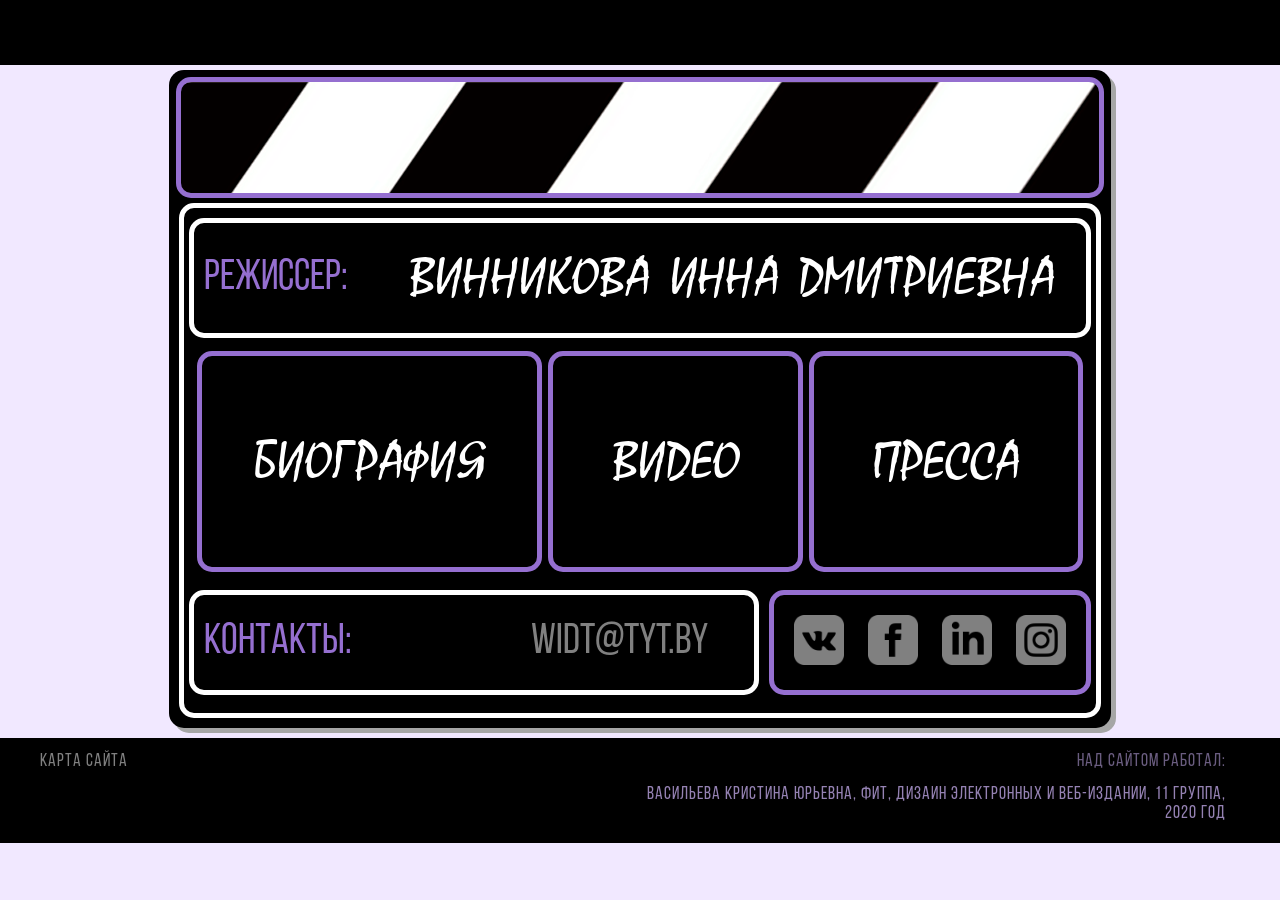
<file: index.html>
<!DOCTYPE html>
<html lang="ru">
<head>
	<meta charset="utf-8">
	<title>Главная</title>
	<link rel="stylesheet" type="text/css" href="css/common.css" media="all"/>
	<link rel="stylesheet" type="text/css" href="css/index.css" media="all"/>
	<script type="text/javascript" src="js/jquery-3.5.0.js"></script>
	<script type="text/javascript" src="js/common.js"></script>
</head>
<body>
	<header></header>
		<div id="clap">
			<div id="zebra" style=""></div>
			<div class="frame">
				<div class="name">
					<p class="f">режиссер:</p>
					<p class="w">ВИННИКОВА ИННА ДМИТРИЕВНА</p>
				</div>
				<div class="container">
					<div class="button"><a class="w" href="bio.html">БИОГРАФИЯ</a></div>
					<div class="button"><a class="w" href="video.html">ВИДЕО</a></div>
					<div class="button"><a class="w" href="press.html">ПРЕССА</a></div>
				</div>
				<div class="container2">
					<div class="info">
						<p class="f">Контакты:</p>
						<p id="email">widt@tyt.by</p>
					</div>
					<div class="social">
						<div>
						<a href="https://vk.com/id6564400" target="_blank">
							<img src="css/content/img/vk.png" alt="vk.com">
						</a>
						<a href="https://www.facebook.com/inna.vinnikova.73" target="_blank">
							<img src="css/content/img/fb.png" alt="fb.com">
						</a>
						<a href="https://by.linkedin.com/in/%D0%B8%D0%BD%D0%BD%D0%B0-%D0%B2%D0%B8%D0%BD%D0%BD%D0%B8%D0%BA%D0%BE%D0%B2%D0%B0-4560b41ba" target="_blank">
							<img src="css/content/img/li.png" alt="linkedin.com">
						</a>
						<a href="https://www.instagram.com/inna_widt/" target="_blank">
							<img src="css/content/img/inst.png" alt="inst.com">
						</a>
						</div>
					</div>
				</div>
			</div>
		</div>
	<footer>
		<a id="map" href="sitemap.xml">Карта сайта</a>
		<div><p id="dev">Над сайтом работал:</p><iframe src="developer_info.xml"></iframe></div>
	</footer>
</body>
</html>
</file>
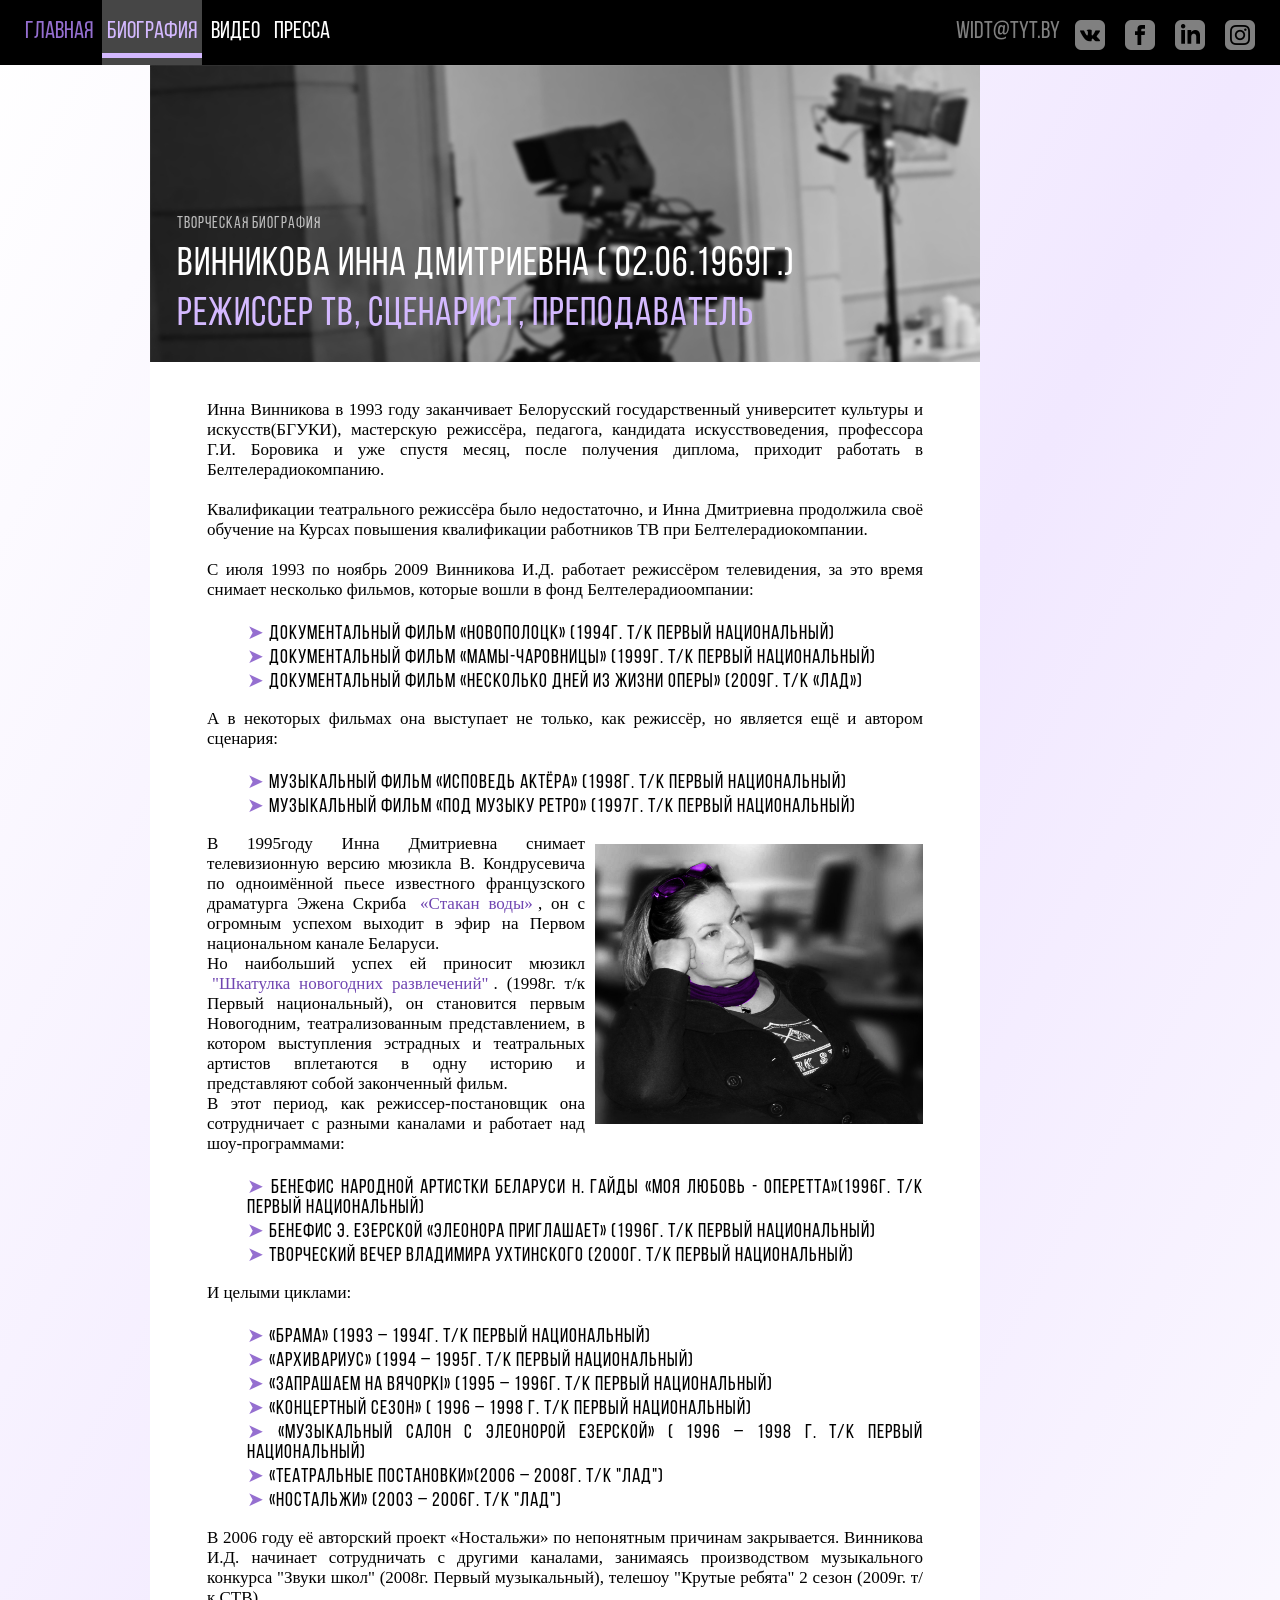
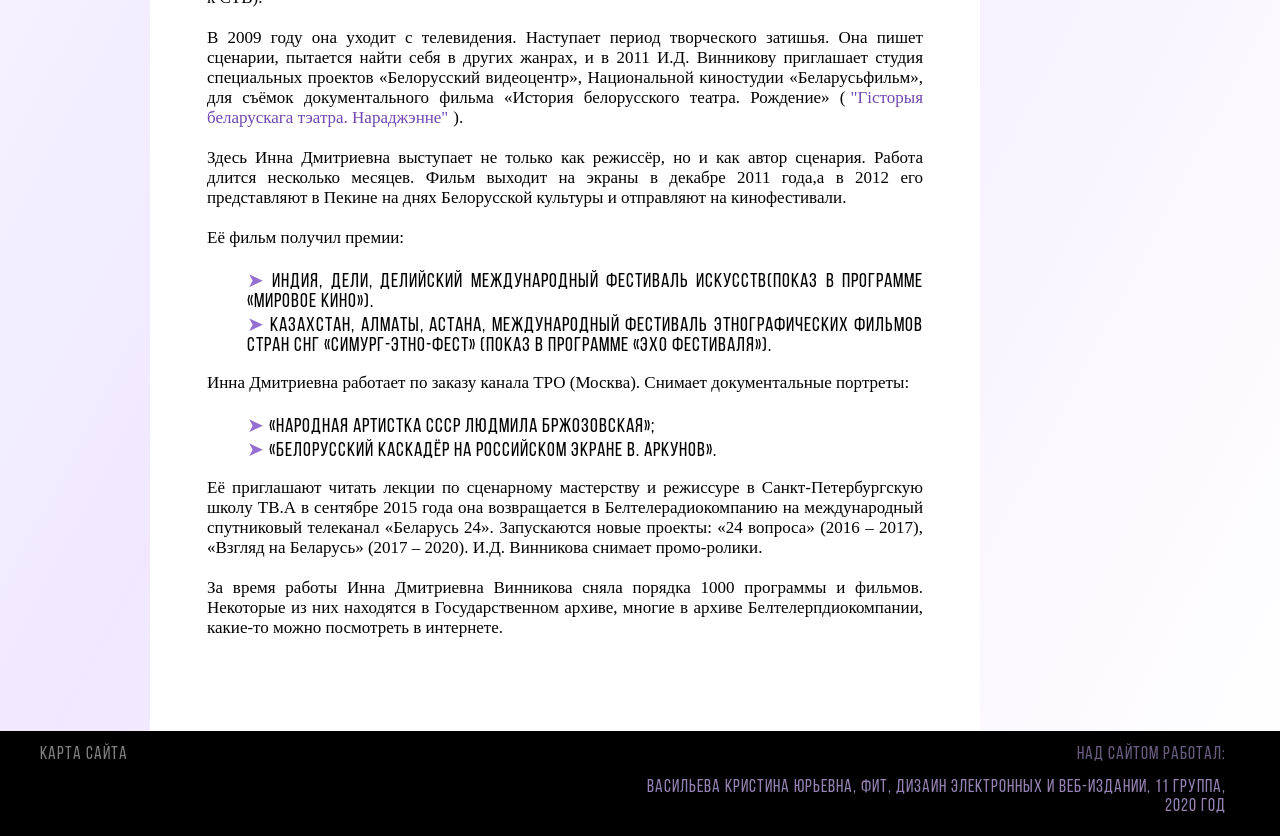
<file: bio.html>
<!DOCTYPE html>
<html lang="ru">
<head>
	<title>Биография</title>
	<meta charset="utf-8">
	<link rel="stylesheet" type="text/css" href="css/common.css" media="all"/>
	<link rel="stylesheet" type="text/css" href="css/bio.css" media="all"/>
	<script type="text/javascript" src="js/jquery-3.5.0.js"></script>
	<script type="text/javascript" src="js/common.js"></script>
</head>
<body>
	<header>
		<nav>
			<div class="menu-item">
				<a style="color:#956fd0;" href="index.html" id="m">Главная</a>
				<hr>
			</div>
			<div class="menu-item" id="here">
				<a href="bio.html">Биография</a>
				<hr>
			</div>
			<div class="menu-item">
				<a href="video.html">Видео</a>
				<hr>
			</div>
			<div class="menu-item">
				<a href="press.html">Пресса</a>
				<hr>
			</div>

		</nav>
		<div class="networks">	<!--блок с ссылками на соцсети-->
			<div>widt@tyt.by</div>
			<a href="https://vk.com/id6564400" target="_blank"><img src="css/content/img/vk.png" alt="vk.com"></a>
			<a href="https://www.facebook.com/inna.vinnikova.73" target="_blank"><img src="css/content/img/fb.png" alt="fb.com"></a>
			<a href="https://by.linkedin.com/in/%D0%B8%D0%BD%D0%BD%D0%B0-%D0%B2%D0%B8%D0%BD%D0%BD%D0%B8%D0%BA%D0%BE%D0%B2%D0%B0-4560b41ba" target="_blank"><img src="css/content/img/li.png" alt="linkedin.com"></a>
			<a href="https://www.instagram.com/inna_widt/" target="_blank"><img src="css/content/img/inst.png" alt="inst.com"></a>
		</div>
	</header>
	<article>
		<div class="cover">
			<div>
			<h2>Творческая биография</h2>
			<p>Винникова Инна Дмитриевна ( 02.06.1969г.)</p>
			<p>режиссер ТВ, сценарист, преподаватель</p>
			</div>
		</div>
		<div class="text">
			<p>Инна Винникова в 1993 году  заканчивает Белорусский государственный университет культуры и искусств(БГУКИ), мастерскую режиссёра, педагога, кандидата искусствоведения, профессора Г.И. Боровика и уже спустя месяц, после получения диплома, приходит  работать в Белтелерадиокомпанию.</p>
			<p>Квалификации театрального режиссёра было недостаточно, и Инна Дмитриевна продолжила своё обучение на Курсах повышения квалификации работников ТВ при Белтелерадиокомпании.</p>
			<p>С июля 1993 по ноябрь 2009 Винникова И.Д. работает  режиссёром телевидения, за это время снимает несколько фильмов, которые вошли в фонд Белтелерадиоомпании:</p>
			<ul>
				<li>Документальный фильм «Новополоцк» (1994г. т/к Первый национальный)</li>
				<li>Документальный фильм «Мамы-чаровницы» (1999г. т/к Первый национальный)</li>
				<li>Документальный фильм «Несколько дней из жизни оперы» (2009г. т/к «ЛАД»)</li>
			</ul>
			<p>А в некоторых фильмах она выступает не только, как режиссёр, но является ещё и автором сценария:</p>
			<ul>
				<li>Музыкальный фильм «Исповедь актёра» (1998г. т/к Первый национальный)</li>
				<li>Музыкальный фильм «Под музыку ретро» (1997г. т/к Первый национальный)</li>
			</ul>
			
			<p>
				<img src="css\content\img\widt.jpg" alt="И.Д.Винникова" title="И.Д.Винникова"></img>
				В 1995году Инна Дмитриевна снимает телевизионную версию мюзикла В. Кондрусевича по одноимённой пьесе известного французского драматурга Эжена Скриба <a href="css\content\video\film1.mp4" target="_blank" title="Стакан воды">«Стакан воды»</a>, он с огромным успехом выходит в эфир на Первом национальном канале Беларуси.<br>
			Но наибольший успех ей приносит мюзикл <a href="css\content\video\film2.mp4" target="_blank" title="Скарбонка навагоднiх пацех(урывак 1)">"Шкатулка новогодних развлечений"</a>. (1998г. т/к Первый национальный),  он  становится первым Новогодним, театрализованным представлением, в котором выступления эстрадных и театральных артистов вплетаются в одну историю и представляют собой законченный фильм.<br>

			В этот период, как режиссер-постановщик она сотрудничает с разными каналами и работает над шоу-программами:</p>
			<ul>
				<li>Бенефис народной артистки Беларуси Н. Гайды «Моя любовь - оперетта»(1996г. т/к  Первый национальный)</li>
				<li>Бенефис Э. Езерской «Элеонора приглашает» (1996г. т/к Первый национальный)</li>
				<li>Творческий вечер Владимира Ухтинского (2000г. т/к Первый национальный)</li>
			</ul>
			<p>И целыми циклами:</p>
			<ul>
				<li>«Брама» (1993 – 1994г. т/к Первый национальный)</li>
				<li>«Архивариус» (1994 – 1995г. т/к Первый национальный)</li>
				<li>«Запрашаем на вячоркi» (1995 – 1996г. т/к Первый национальный)</li>
				<li>«Концертный сезон» ( 1996 – 1998 г. т/к Первый национальный)</li>
				<li>«Музыкальный салон с Элеонорой Езерской» ( 1996 – 1998 г. т/к Первый национальный)</li>
				<li>«Театральные постановки»(2006 – 2008г. т/к "ЛАД")</li>
				<li>«Ностальжи» (2003 – 2006г. т/к "ЛАД")</li>
			</ul>
			<p>В 2006 году её авторский проект «Ностальжи» по непонятным причинам закрывается.  Винникова И.Д. начинает сотрудничать с другими каналами, занимаясь производством музыкального конкурса "Звуки школ" (2008г. Первый музыкальный), телешоу "Крутые ребята" 2 сезон (2009г. т/к СТВ).</p>
			<p>В 2009 году она уходит с телевидения. Наступает период творческого затишья. Она пишет сценарии, пытается найти себя в других жанрах,  и в  2011  И.Д. Винникову приглашает  студия специальных проектов «Белорусский видеоцентр», Национальной киностудии «Беларусьфильм», для съёмок документального фильма «История белорусского театра. Рождение» (<a href="css\content\video\gist.mp4" target="_blank" title="Гiсторыя беларускага тэарта. Нараджэнне">"Гiсторыя беларускага тэатра. Нараджэнне"</a>).</p>
			<p>Здесь Инна Дмитриевна выступает не только как режиссёр, но и как автор сценария. Работа длится несколько месяцев. Фильм выходит на экраны в декабре 2011 года,а в 2012 его представляют в Пекине на днях Белорусской культуры и отправляют на  кинофестивали.</p>
			<p>Её фильм получил премии:</p>
			<ul>
				<li>Индия, Дели, Делийский международный фестиваль искусств(показ в программе «Мировое кино»).</li>
				<li>Казахстан, Алматы, Астана, Международный фестиваль этнографических фильмов стран СНГ «Симург-Этно-Фест» (показ в программе «Эхо фестиваля»).</li>
			</ul>
			<p>Инна Дмитриевна работает по заказу канала ТРО (Москва). Снимает документальные портреты:</p>
			<ul>
				<li>«Народная артистка СССР Людмила Бржозовская»;</li>
				<li>«Белорусский каскадёр на российском экране В. Аркунов».</li>
			</ul>
			<p>Её приглашают читать лекции по сценарному мастерству и режиссуре в Санкт-Петербургскую школу ТВ.А в сентябре 2015 года она возвращается в Белтелерадиокомпанию на международный спутниковый телеканал «Беларусь 24». Запускаются новые проекты: «24 вопроса» (2016 – 2017), «Взгляд на Беларусь» (2017 – 2020). И.Д. Винникова снимает промо-ролики.</p>
			<p>За время работы Инна Дмитриевна Винникова сняла порядка 1000 программы и фильмов. Некоторые из них находятся в Государственном архиве, многие в архиве Белтелерпдиокомпании, какие-то можно посмотреть в интернете.</p>
		</div>
	</article>
	<footer>
		<a id="map" href="sitemap.xml">Карта сайта</a>
		<div><p id="dev">Над сайтом работал:</p><iframe src="developer_info.xml"></iframe></div>
	</footer>
</body>
</html>
</file>
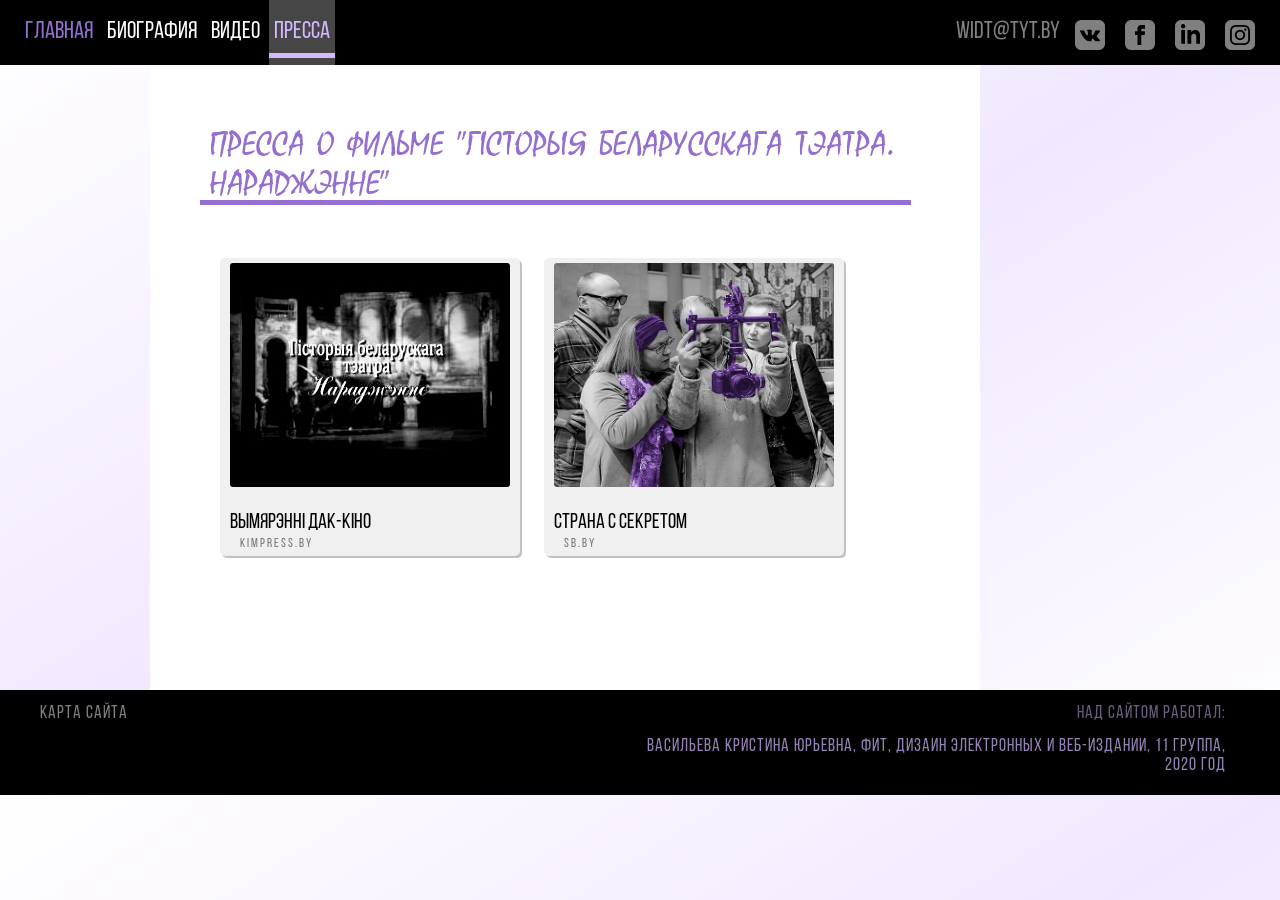
<file: press.html>
<!DOCTYPE html>
<html lang="ru">
<head>
	<title>Пресса</title>
	<meta charset="utf-8">
	<link rel="stylesheet" type="text/css" href="css/common.css" media="all"/>
	<link rel="stylesheet" type="text/css" href="css/press.css" media="all"/>
	<script type="text/javascript" src="js/jquery-3.5.0.js"></script>
	<script type="text/javascript" src="js/common.js"></script>
</head>
<body>
	<header>
		<nav>
			<div class="menu-item">
				<a style="color:#956fd0;" href="index.html" id="m">Главная</a>
				<hr>
			</div>
			<div class="menu-item">
				<a href="bio.html">Биография</a>
				<hr>
			</div>
			<div class="menu-item">
				<a href="video.html">Видео</a>
				<hr>
			</div>
			<div class="menu-item" id="here">
				<a href="press.html">Пресса</a>
				<hr>
			</div>

		</nav>
		<div class="networks">	<!--блок с ссылками на соцсети-->
			<div>widt@tyt.by</div>
			<a href="https://vk.com/id6564400" target="_blank"><img src="css/content/img/vk.png" alt="vk.com"></a>
			<a href="https://www.facebook.com/inna.vinnikova.73" target="_blank"><img src="css/content/img/fb.png" alt="fb.com"></a>
			<a href="https://by.linkedin.com/in/%D0%B8%D0%BD%D0%BD%D0%B0-%D0%B2%D0%B8%D0%BD%D0%BD%D0%B8%D0%BA%D0%BE%D0%B2%D0%B0-4560b41ba" target="_blank"><img src="css/content/img/li.png" alt="linkedin.com"></a>
			<a href="https://www.instagram.com/inna_widt/" target="_blank"><img src="css/content/img/inst.png" alt="inst.com"></a>
		</div>
	</header>
	<article>
		<h1>ПРЕССА О ФИЛЬМЕ "ГIСТОРЫЯ БЕЛАРУССКАГА ТЭАТРА. НАРАДЖЭННЕ"</h1>
		<hr>
		<div class="container">
			<div class="linking">
				<a href="http://www.kimpress.by/index.phtml?page=2&id=7045" target="_blank">
					<div>
						<img src="css\content\img\gist.jpg" alt="Вымярэнні дак-кіно" title="газета Культура">
					</div>
					<div>
						<p>ВымярэннI дак-кIно</p>
						<span>kimpress.by</span>
					</div>
				</a>
			</div>
			<div class="linking">
				<a href="https://www.sb.by/articles/strana-s-sekretom.html" target="_blank">
					<div>
						<img src="css\content\img\article.jpg" alt="Страна с секретом" title="Беларусь сегодня"></img>
					</div>
					<div>
						<p>Страна с секретом</p>
						<span>sb.by</span>
					</div>
				</a>
			</div>
		</div>
	</article>
	<footer>
		<a id="map" href="sitemap.xml">Карта сайта</a>
		<div><p id="dev">Над сайтом работал:</p><iframe src="developer_info.xml"></iframe></div>
	</footer>
	
</body>
</html>
</file>
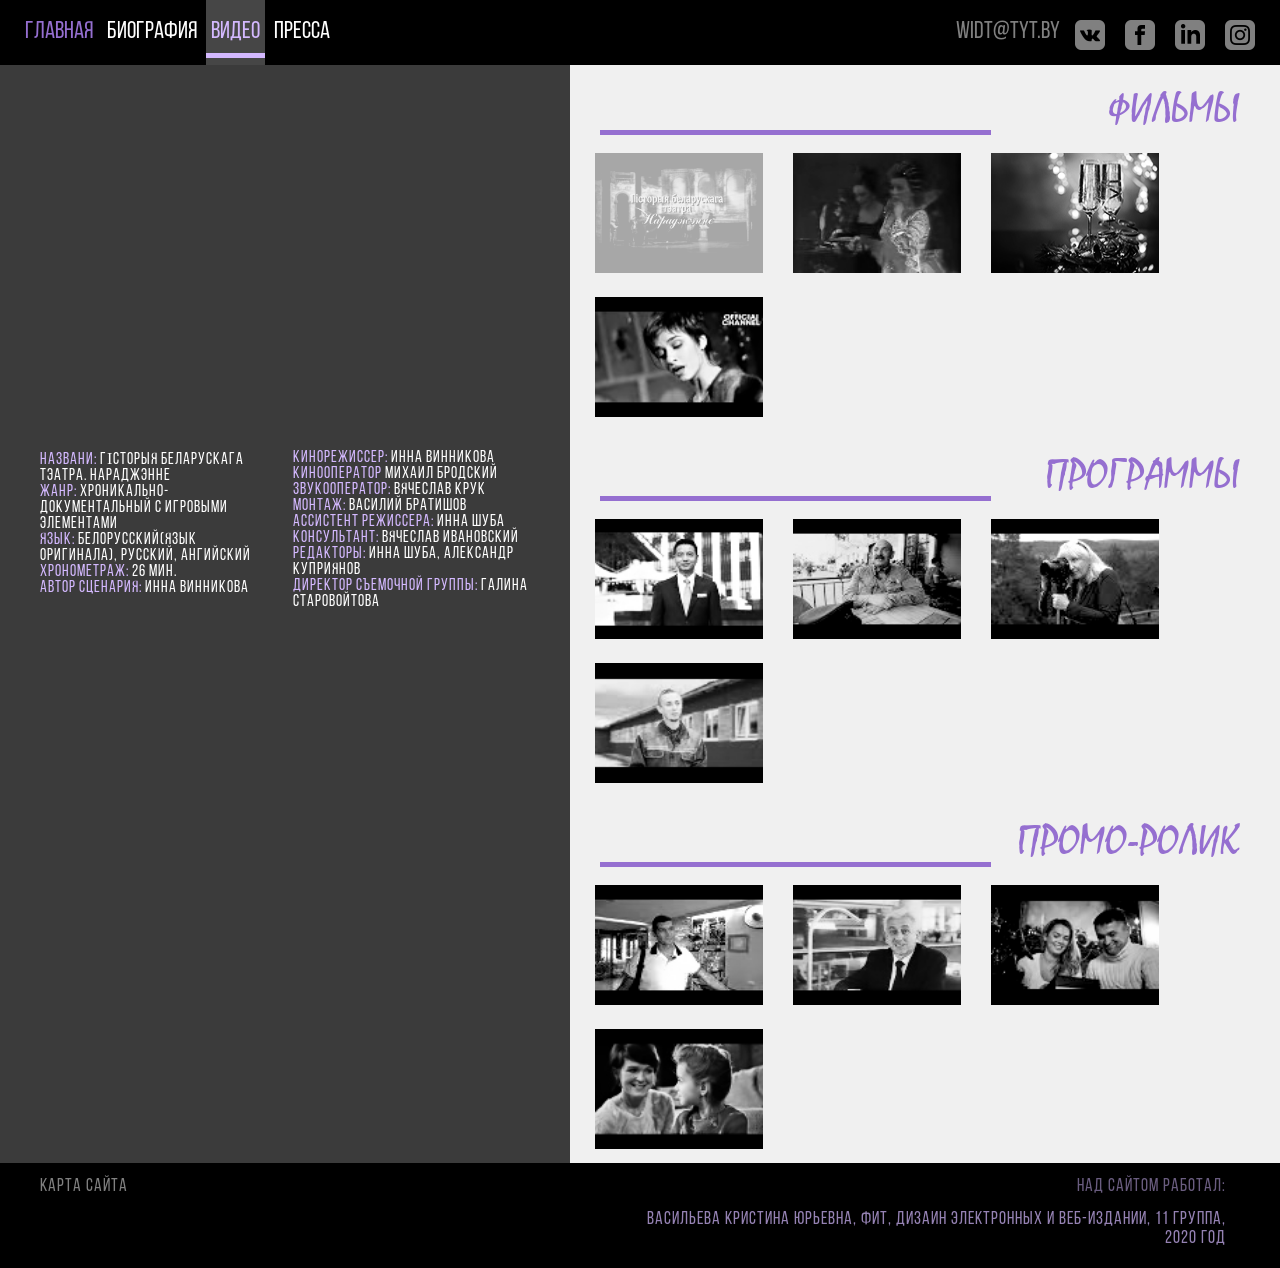
<file: video.html>
<!DOCTYPE html>
<html lang="ru">
<head>
	<meta charset="utf-8">
	<title>Видео</title>
	<link rel="stylesheet" type="text/css" href="css/common.css" media="all"/>
	<link rel="stylesheet" type="text/css" href="css/video.css" media="all"/>
	<script type="text/javascript" src="js/jquery-3.5.0.js"></script>
	<script type="text/javascript" src="js/common.js"></script>
	<script type="text/javascript" src="js/video.js"></script>
</head>
<body>
	<header>
		<nav>
			<div class="menu-item">
				<a style="color:#956fd0;" href="index.html" id="m">Главная</a>
				<hr>
			</div>
			<div class="menu-item">
				<a href="bio.html">Биография</a>
				<hr>
			</div>
			<div class="menu-item" id="here">
				<a href="video.html">Видео</a>
				<hr>
			</div>
			<div class="menu-item">
				<a href="press.html">Пресса</a>
				<hr>
			</div>

		</nav>
		<div class="networks">	<!--блок с ссылками на соцсети-->
			<div>widt@tyt.by</div>
			<a href="https://vk.com/id6564400" target="_blank">
				<img src="css/content/img/vk.png">
			</a>
			<a href="https://www.facebook.com/inna.vinnikova.73" target="_blank">
				<img src="css/content/img/fb.png">
			</a>
			<a href="https://by.linkedin.com/in/%D0%B8%D0%BD%D0%BD%D0%B0-%D0%B2%D0%B8%D0%BD%D0%BD%D0%B8%D0%BA%D0%BE%D0%B2%D0%B0-4560b41ba" target="_blank">
				<img src="css/content/img/li.png">
			</a>
			<a href="https://www.instagram.com/inna_widt/" target="_blank">
				<img src="css/content/img/inst.png">
			</a>
		</div>
	</header>
	<div class="galery">
		<div class="player">
			<iframe width="560" height="315" name="play" src="https://www.youtube.com/embed/NFPbjUivoVc" poster="css\content\img\gist.jpg" frameborder="0" allow="accelerometer; autoplay;" allowfullscreen >
  			</iframe>
  			<div class="vinfo">
  				<p id="gist"><span>Названи:</span> ГІСТОРЫЯ БЕЛАРУСКАГА ТЭАТРА. НАРАДЖЭННЕ<br>
  				<span>Жанр:</span> хроникально-документальный с игровыми элементами<br>
				<span>Язык:</span> белорусский(язык оригинала), русский, ангийский<br>
				<span>Хронометраж:</span> 26 мин.<br>
				<span>Автор сценария:</span> Инна Винникова<br>
				<span>Кинорежиссер:</span> Инна Винникова<br>
				<span>Кинооператор</span> Михаил Бродский<br>
				<span>Звукооператор:</span> Вячеслав Крук<br>
				<span>Монтаж:</span> Василий Братишов<br>
				<span>Ассистент режиссера:</span> Инна Шуба<br>
				<span>Консультант:</span> Вячеслав Ивановский<br>
				<span>Редакторы:</span> Инна Шуба, Александр Куприянов<br>
				<span>Директор съемочной группы:</span> Галина Старовойтова</p>

				<p id=glass><span>Название:</span> Стакан воды<br><span>первоисточник:</span> мюзикл В. Кондрусевича<br><span>постановка:</span> б. Второв<br><span>год:</span> 1994<p>

				<p id="scarb"><span>Название:</span> скарбонка навагодних пацех (отрывок)<br><span>авторы:</span> Е.Турова С.Науменко<br><span>режиссер:</span> Инна Винникова<br><span>год:</span> 1998</p>

				<p id="chinese"><span>Программа:</span> Взгляд на Беларусь<br><span>Гость:</span> директор отеля «Пекин» Цуй Чанцзян</p>

				<p id="israel"><span>Программа:</span> Взгляд на Беларусь<br><span>Гость:</span> основатель израильского клуба военно-исторической реконструкции Рабоче-крестьянской Красной армии Натан Гринберг</p>

				<p id="photo"><span>Программа:</span> Беларусы<br><span>Гость:</span> фотограф Ирена Гудиевская</p>

				<p id="vet"><span>Программа:</span> Беларусы<br><span>Гость:</span> ветеринар Александр Тихонович</p>
  			</div>
		</div>

		<div class="pics">
			<p>ФИЛЬМЫ</p>
	  		<hr>
	  		<div class="item">
	  			<a href="css\content\video\gist.mp4" target="play">
	    			<img id="first" src="css\content\img\gist.jpg" alt="Гiсторыя беларускага тэарта. Нараджэнне" title="Гiсторыя беларускага тэарта. Нараджэнне">
	    		</a>
	    		<a href="https://www.youtube.com/embed/4MvSLy17E6o" target="play">
	    			<img src="css\content\img\glass_of_water.jpg" alt="Стакан воды" title="Стакан воды">
	    		</a>
	   			<a href="https://ok.ru/videoembed/962047248931" target="play">
	   				<img src="css\content\img\scarb.jpg" alt="Скарбонка навагоднiх пацех(урывак 1)" title="Скарбонка навагоднiх пацех(урывак 1)">
	   			</a>
	   			<a href="https://www.youtube.com/embed/uXjVt2QAiEw" target="play" >
	   				<img src="css\content\img\for_film3.jpg" alt="Скарбонка навагоднiх пацех(урывак 2)" title="Скарбонка навагоднiх пацех(урывак 2)">
	   			</a>
	   		</div>

	   		<p>ПРОГРАММЫ</p>
	  		<hr>
	  		<div class="item">
	    		<a href="https://www.youtube.com/embed/L9KccDMPCkI" target="play">
	    			<img src="css\content\img\chinese.jpg" alt="китаец о Беларуси" title="Взгляд на Беларусь">
	    		</a>
	    		<a href="https://www.youtube.com/embed/Y0OuNFDTyLY" target="play">
	    			<img src="css\content\img\Israeli.jpg" alt="израильтянен о Беларуси" title="Взгляд на Беларусь">
	    		</a>
	    		<a href="https://www.youtube.com/embed/STLWUk5cqzg" target="play">
	    			<img src="css\content\img\photograph.jpg" alt="фотоохота" title="Беларусы">
	    		</a>
	    		<a href="https://www.youtube.com/embed/JbK-A2S1Oi0" target="play">
	    			<img src="css\content\img\vet.jpg" alt="Ветеринар-неформал" title="Беларусы">
	    		</a>
	  		</div>

	  		<p>ПРОМО-РОЛИК</p>
	  		<hr>
	  		<div class="item">
	    		<a href="https://www.youtube.com/embed/pE5P2vsEMLc" target="play">
	    			<img src="css\content\img\maxmir.jpg" alt="промо-ролик с  М. Мирным" title="Макс Мирный">
	    		</a>
	    		<a href="https://www.youtube.com/embed/JSCN3NpfyrQ" target="play">
	    			<img src="css\content\img\lib.jpg" alt="промо-ролик про нац. библиотеку" title="Роман Мотульский">
	    		</a>
	    		<a href="https://www.youtube.com/embed/Yg8mD1_Xs3E" target="play">
	    			<img src="css\content\img\ng18.jpg" alt="промо-ролик 2018г." title="Новый год 2018">
	    		</a>
	    		<a href="https://www.youtube.com/embed/YogWradflas" target="play" >
	    			<img src="css\content\img\fam.jpg" alt="промо-ролик семейный Новый Год" title="семейный новый год">
	    		</a>
  			</div>
		</div>
	</div>
	<footer>
		<a id="map" href="sitemap.xml">Карта сайта</a>
		<div><p id="dev">Над сайтом работал:</p><iframe src="developer_info.xml"></iframe></div>
	</footer>
</body>
</html>
</file>
<file: css/common.css>
@font-face {
	font-family: 'MysteriDi';
	src: url(fonts/MysteriDi.ttf);
}
@font-face {
	font-family: 'BebasNeue';
	src: url(fonts/BebasNeue.otf);
}

body{
	margin: 0px;
	max-width: 1700px;
}
header{
	background-color: #000;
	height: 65px;
	width: 100%;
}
nav{
	height: 55px;
}
nav:first-child{
	margin-left: 20px;
}
hr{
	visibility: hidden;
	border: none;
	background-color: #d4b9ff;
	height: 5px;
	width: 100%;
	position: relative;
	bottom: 3px;
}

.menu-item{
	padding-top:20px;
	position: relative;
	font: 18pt 'BebasNeue';
	display: inline-block;
	cursor: pointer;
	height: 45px;
}
a:link{
	color: #fff;
	text-decoration: none;
	margin: 0px 5px;
}
a:visited{
	color: #fff;
	text-decoration: none;
}

/*стили блока с соц сетями в header'е*/
.networks{
	position: absolute;
	top:0px;
	right: 0px;
	margin:20px;
	font: 18pt 'BebasNeue';
	color: #808080;
	display: inline-flex;

}
.networks div{
	margin-left: 10px;
	height: 50px;
	align-self: center;
}
.networks img{
	height: 30px;
	width: 30px;
	margin-left: 10px;
}

::selection{
	background-color: #d4b9ff;
	color:#fff;
}


footer{
	background-color: #000;
	height: 105px;
	width: 100%;
	display: flex;
	flex-direction: row;
	justify-content: space-between;
}
footer div{
	margin-right: 40px;
	text-align: right;
	height: 50px;
}
footer iframe{
	margin: 0px 14px 0px 0px;
	border: none;
	width: 600px;
	height:50px;
}
#dev, #map{
	margin: 14px;
	display: block;
	color:#d4b9ff;
	opacity: 0.5;
	font:18px 'BebasNeue';
	letter-spacing: 1px;
}
#map{
	margin: 14px 40px;
	color:#fff;
}
#map:hover{
	opacity:0.7;
}

/*стили для xml*/
developer{
	text-align: right;
	color:#d4b9ff;
	opacity: 0.7;
	font:18px  'BebasNeue';
	letter-spacing: 1px;
}
</file>
<file: css/index.css>
body{
	background-color:#f1e8ff;
}
/*центр: 3 кнопки*/
.container{
	display: flex;
	flex-direction: row;
	flex-wrap: wrap;
    margin: 10px;
    justify-content: center;
}
.button{
	display: flex;
	flex-grow: 1;
	align-items: center;
   	justify-content: center;
	margin: 3px;
	height: 211px;
	max-width: 335px;
	border: 5px solid #956fd0;
	border-radius: 15px;
}
a{
	text-decoration: none;
}
a:hover{
	color:#956fd0;
}

/*нижний сегмент:контакты и соцсети*/
.container2{
	display: flex;
	flex-wrap: wrap;
}
.info{
	display: flex;
	flex-wrap: wrap;
	flex-grow: 5;
	border: 5px solid #fff;
	border-radius: 15px;
	margin: 5px;
	min-height: 95px;
	align-items: center;
}
.social{
	flex-grow: 0;
	border: 5px solid #956fd0;
	border-radius: 15px;
	margin: 5px;
	height: 95px;
}
.info .f{
	flex-grow: 7;
}
#email{
	flex-grow: 1;
	display: block;
	margin: 25px;
	color: #808080;
	font: 32pt 'BebasNeue';
}
.social div{			/*контейнер с картинками соцсетей*/
	margin:10px;
	justify-content: center;
}
a img{
	height: 50px;
	width: 50px;
	margin:10px 5px;
}
a:hover img{
	opacity: 0.7;
}

/*блок с именем*/
.name{
	align-items: center;
	display: flex;
	flex-wrap: wrap;
	border: inherit;
	border-radius: inherit;
	min-height: 110px;
	margin:10px 5px;
}
.name .w{
	flex-grow: 1;
}
.name .f{
	flex-grow: 2;
}

#clap{
	padding: 5px;
	min-height: 640px;
	margin: 5px 169px 10px 169px;
	background-color:#000;
	border-radius: 15px;
	box-shadow: 5px 5px 0px #a6a6a6; 
	justify-content: center;
}
.frame{
	border: 5px solid #fff;
	border-radius: inherit;
	margin:5px;
	min-height: 505px;
	max-width: 99%;
}
#zebra{
	background-image: url(content/img/zebra.png);
	height: 111px;
	border: 5px solid #956fd0;
	border-radius: inherit;
	margin: 2px;
}

/*общее оформление текста*/
.f{
	margin: 10px;
	font: 32pt 'BebasNeue';
	color:#956fd0;
	display: block;
}
.w{
	color: #fff;
	font: 60px 'MysteriDi';
	display: block;
	margin:10px;

}

@media(max-width: 990px){
	#clap{
		margin: 5px 50px;
	}
	.container{
	    justify-content: flex-start;
	}
}
</file>
<file: css/bio.css>
body{
	background-image: linear-gradient(to bottom right,#fff,#f1e8ff,#fff);
}
article{
	margin: 0px 300px 0px 150px;
	background-color: #fff;
}
@media(max-width: 1050px){
	article{
		margin: 0px 50px 0px 100px;
	}
}

/*стили обложки статьи*/
.cover{
	background-image: url(content/img/cover.jpg);
	width: 100%;
	min-height: 297px;
	position: relative;
}
.cover h2{
	font:16px 'BebasNeue';
	letter-spacing: 1px;
	margin: 13px 10px;
	color:#fff;
	opacity: 0.7;
}
.cover p{
	font: 40px 'BebasNeue';
	letter-spacing: 1px;
	color:#fff;
	margin: 10px 10px ;
}
.cover p:last-child{
	color: #d4b9ff;
}
.cover div{
	padding: 17px;
	position: absolute;
	bottom: 0px; 
}

/*стили сплошного текста*/
.text{
	padding: 38px 57px 73px 57px;
	font-size:17px;
	text-align: justify;
}
.text li{
	list-style-type:none;
	font: 20px 'BebasNeue';
	letter-spacing: 1px;
}
li::before{
	color: #956fd0;
	content: "➤ ";
}
.text a:link{
	color: #7046b1;
	margin: 0px 5px;
}
.text a:visited{
	color: #956fd0;
}
.text a:hover{
	color: #d4b9ff;
	text-decoration: underline;
}
.text p{
	margin: 0px 0px 20px 0px;
}
.text img{
	margin:10px 0px 10px 10px;
	width:328px;
	height:280px;
	position: relative;
	float: right;
}
@media(max-width: 769px){
	.text img{
	margin:10px 0px 10px 10px;
	width:290px;
	height:250px;
	position: relative;
	float: right;
}
}
</file>
<file: css/press.css>
body{
	background-image: linear-gradient(to bottom right,#fff,#f1e8ff,#fff);
}
article{
	margin: 0px 300px 0px 150px;
	background-color: #fff;
	min-height: 585px;
	padding: 20px;
}
@media(max-width: 1239px){
	article{
		margin: 0px 100px 0px 100px;
	}
}
.container{			/*в нем лежат 2 плитки со ссылками*/
	margin: 0px 40px;
}

/*оформление плиток-ссылок на статьи*/
.linking{
	width: 290px;
	padding: 5px;
	background-color: #f0f0f0;
	border-radius: 5px; 
	box-shadow: 2px 2px 0px #c2c2c2;
	margin: 10px;
	display: inline-flex;
}
.container img{

	width: 280px;
	height: 224px;
	border-radius: 3px;
}
p{
	font:21px 'BebasNeue';
	color: #000;
	margin-bottom: 0px;
}
span{
	font:13px 'BebasNeue';
	color: #000;
	letter-spacing: 2px;
	opacity: .5;
	margin-left: 10px;
}
a:hover p, a:hover span{
	color: #fff;
}

/*стили дл заголовка на странице*/
h1{
	font: 38px 'MysteriDi';
	color: #956fd0;
	margin: 40px 40px 0px 40px;
}
article hr{
	visibility: visible;
	border: none;
	background-color: #956fd0;
	height: 5px;
	width: 90%;
	margin: 0px 0px 40px 30px;
}
</file>
<file: css/video.css>
.galery {		/*контейнер с плейером и галереей видео*/
position: relative;
  background: rgb(240,240,240);
  margin: 0px;
  display: flex;
  flex-direction: row;
  min-height: 673px;
}

/* стили видео-плейера*/
.player {		
	width: 570px;
    display: flex;
	flex-direction:column; 
	align-items: center;
	min-height: 673px;
	background-color:#3b3b3b;
}
.player iframe{
	  margin: 25px;
}

.pics{
	width: 100%;
	text-align: right;

}
.pics hr{
	visibility: visible;
	display: block;
	border: none;
	background-color: #956fd0;
	height: 5px;
	width: 55%;
	margin:0px 0px 5px 30px;
}

/*стили галереи видео*/
p{
	font: 36pt 'MysteriDi';
	color: #956fd0;
	margin: 20px 40px 0px 10px;
}
.pics a img{
	height: 120px;
	width: 168px;
	margin:10px;
}
.pics a:hover{ 
	opacity: 0.7;
}
#first{
	opacity: 0.3;
}
.item {
  display: flex;
  flex-direction: row;
  justify-content: flex-start;
  flex-wrap: wrap;
  margin: 0px 10px;
}

/*информация о видео в плейере*/
.vinfo p{
	color: #fff;
	font: 12pt 'BebasNeue';
	display:block;
}
.vinfo span{
	color: #d4b9ff;
	font: 12pt 'BebasNeue';
}
#gist{
	columns: 2;
	margin: 20px 40px 0px 40px;
}
.vinfo{
	letter-spacing: 1px;
	margin:0px 0px 20px 0px;
	width: 100%;
}
#glass, #scarb, #chinese, #israel, #photo, #vet{
	display: none;
}
</file>
